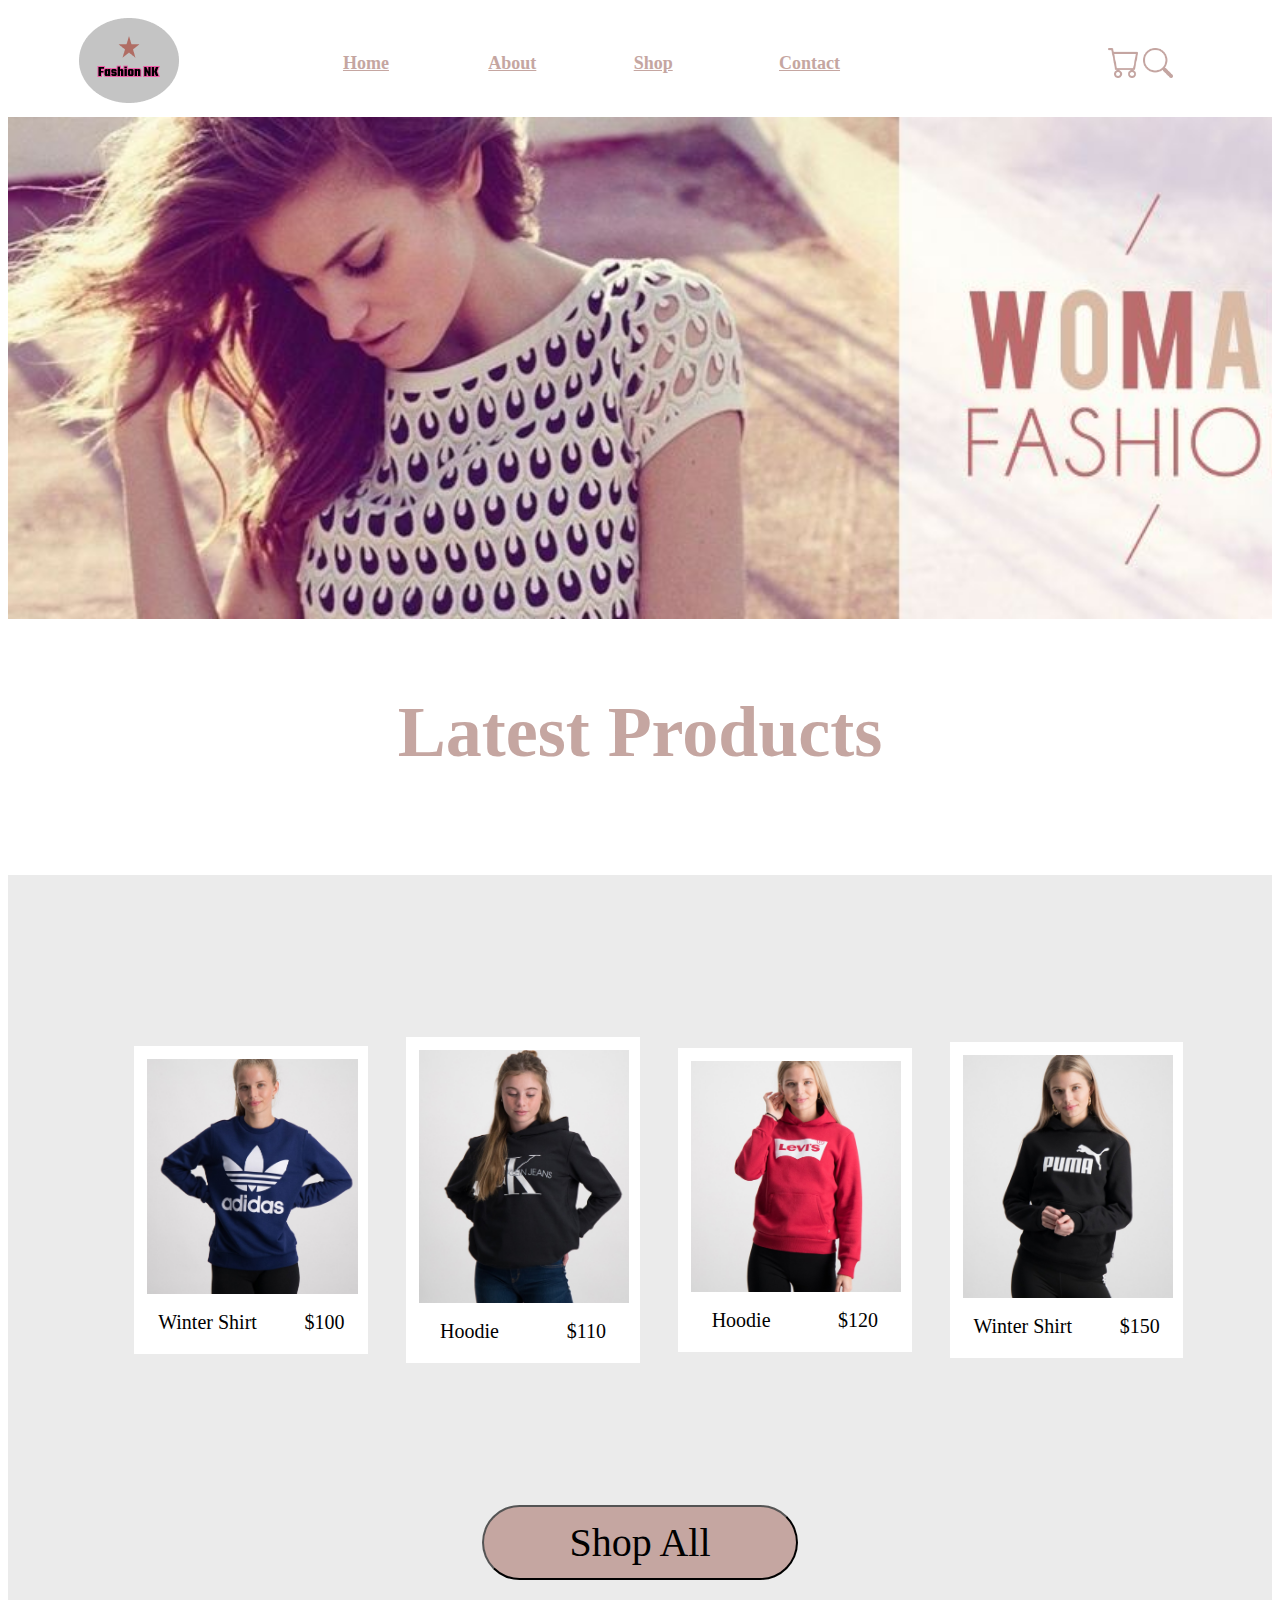
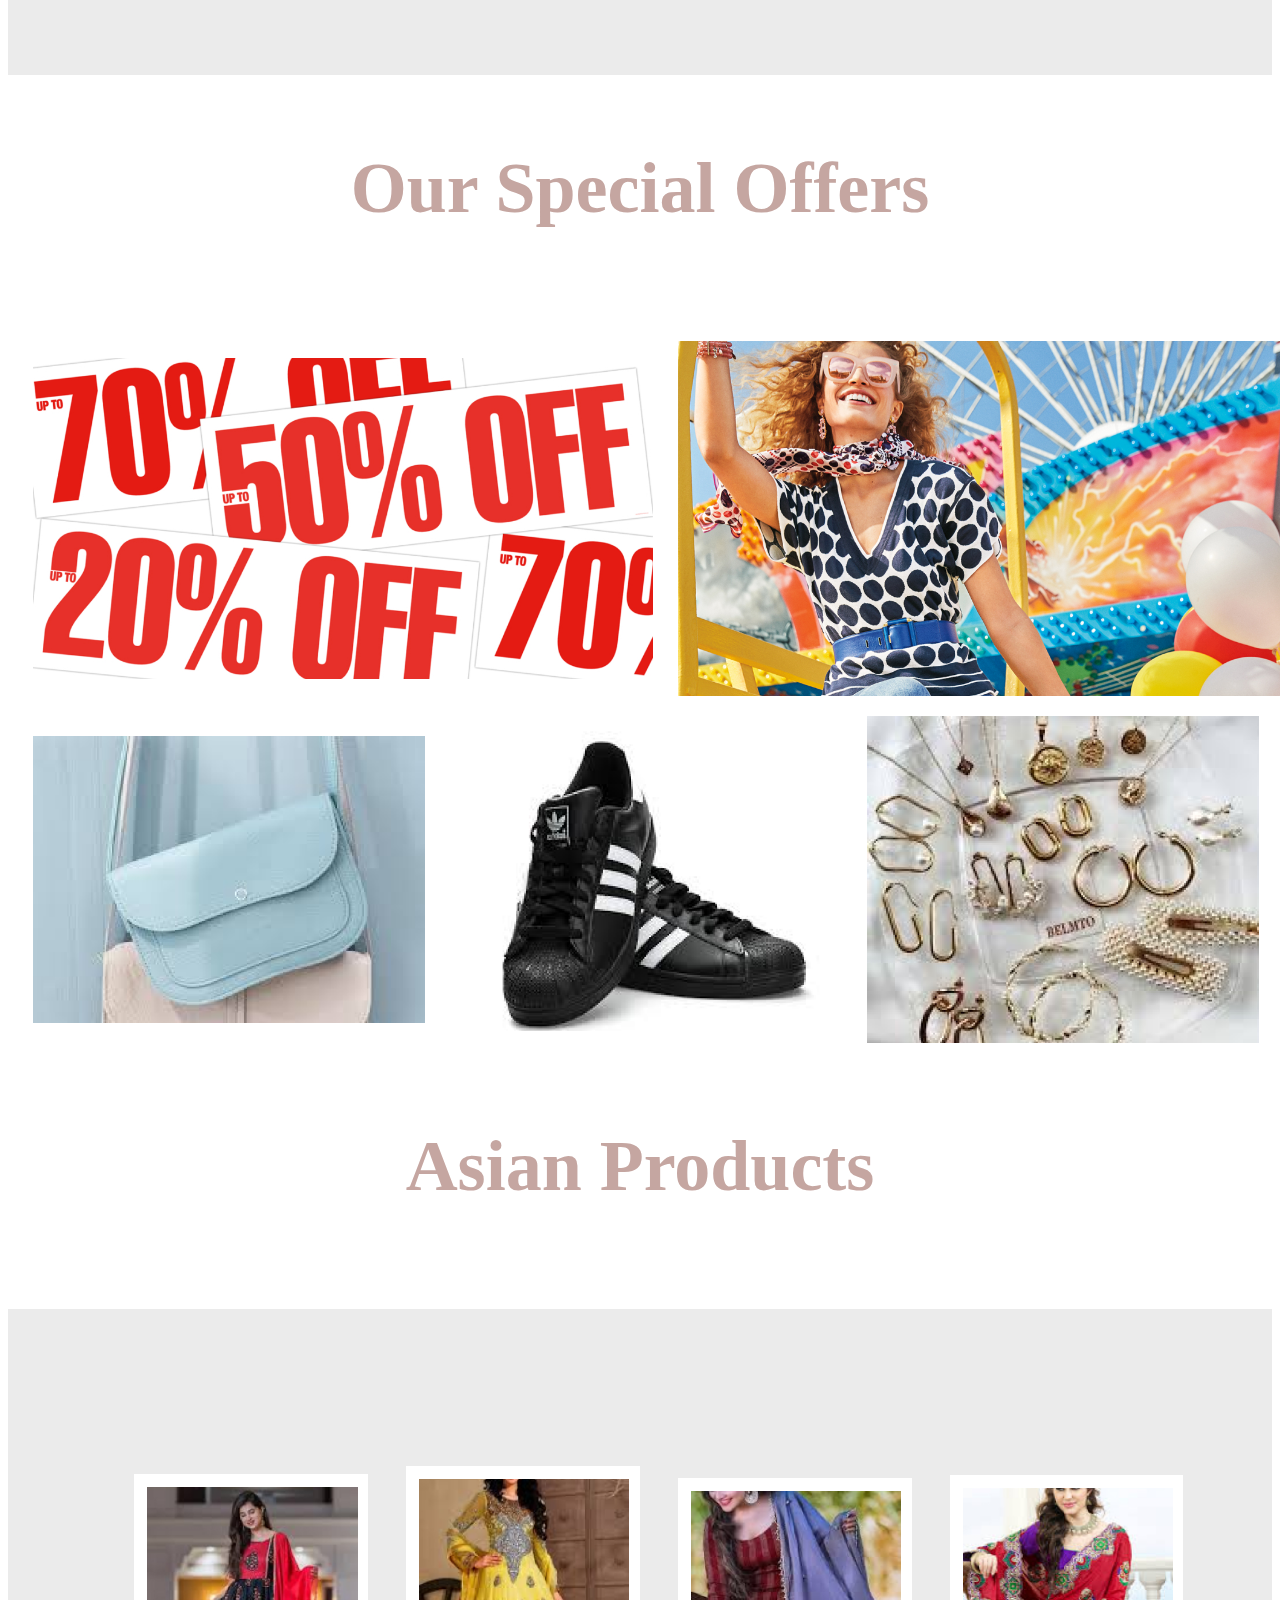
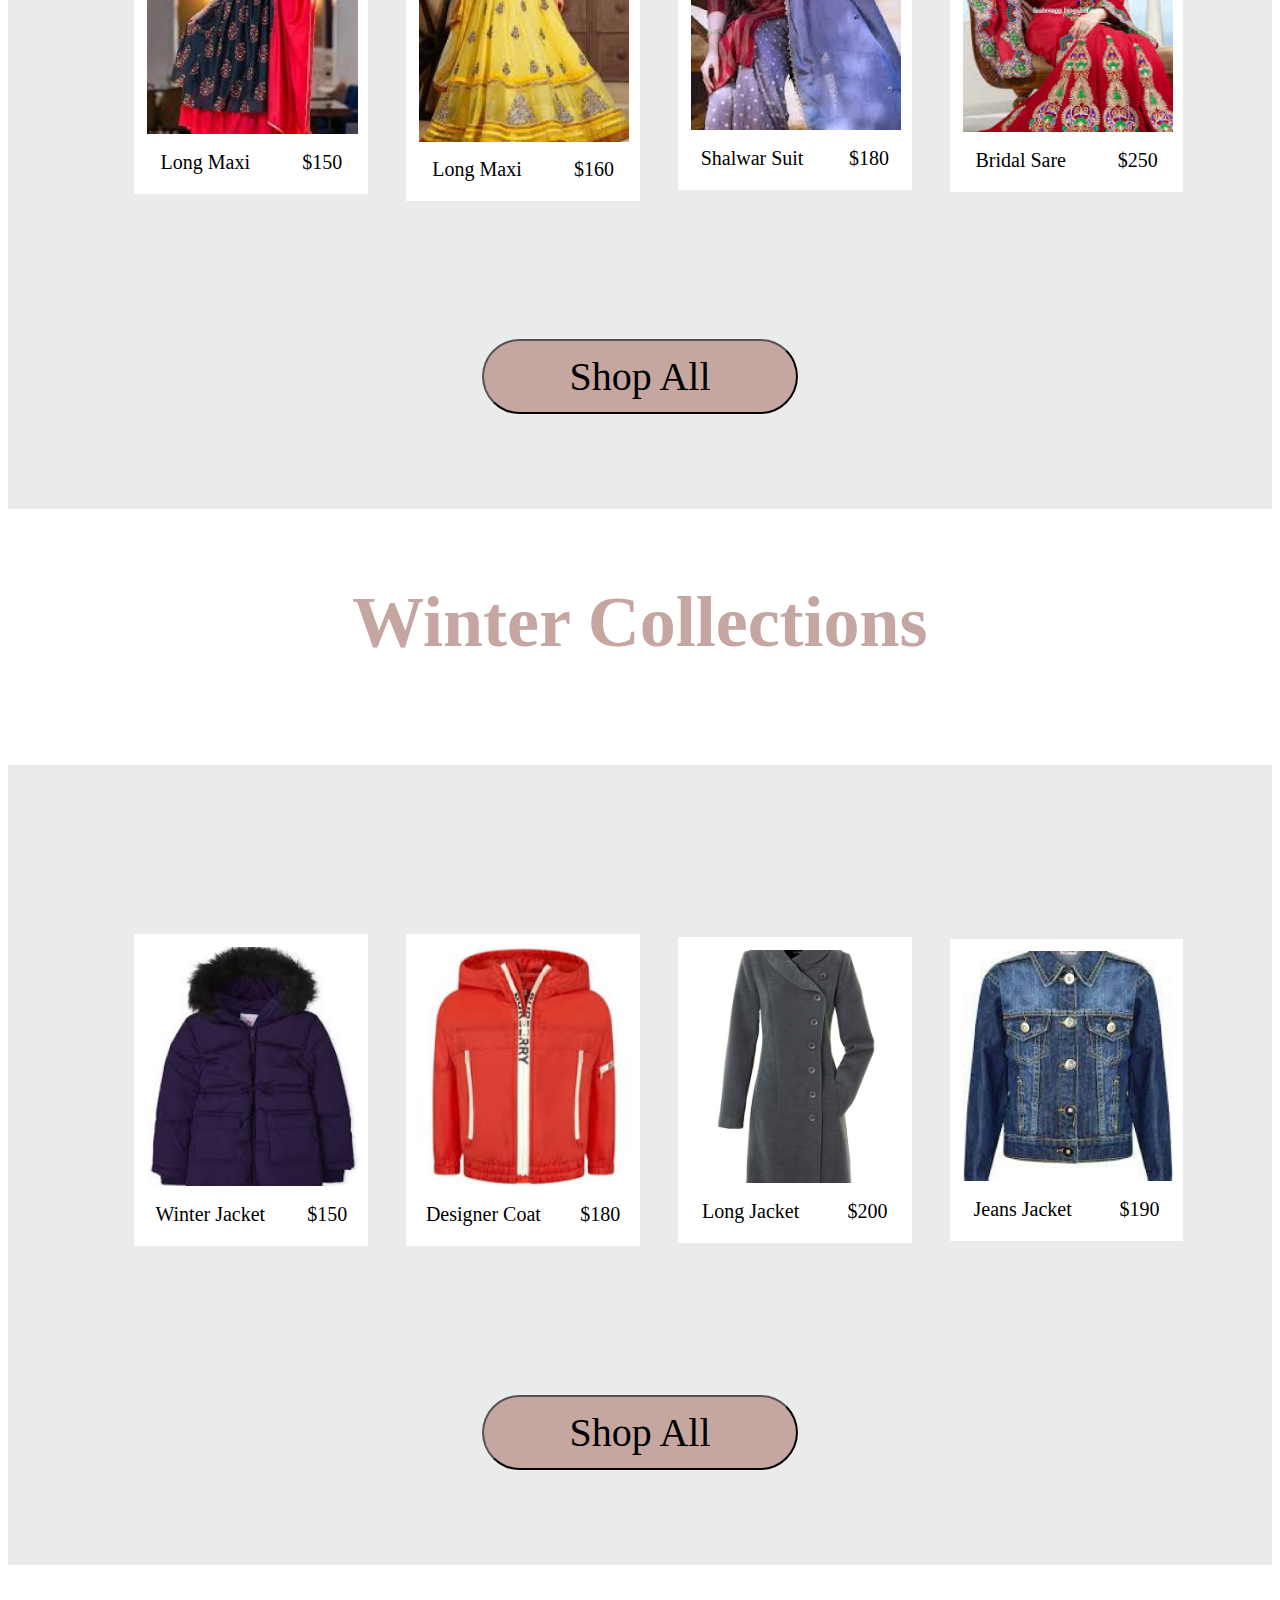
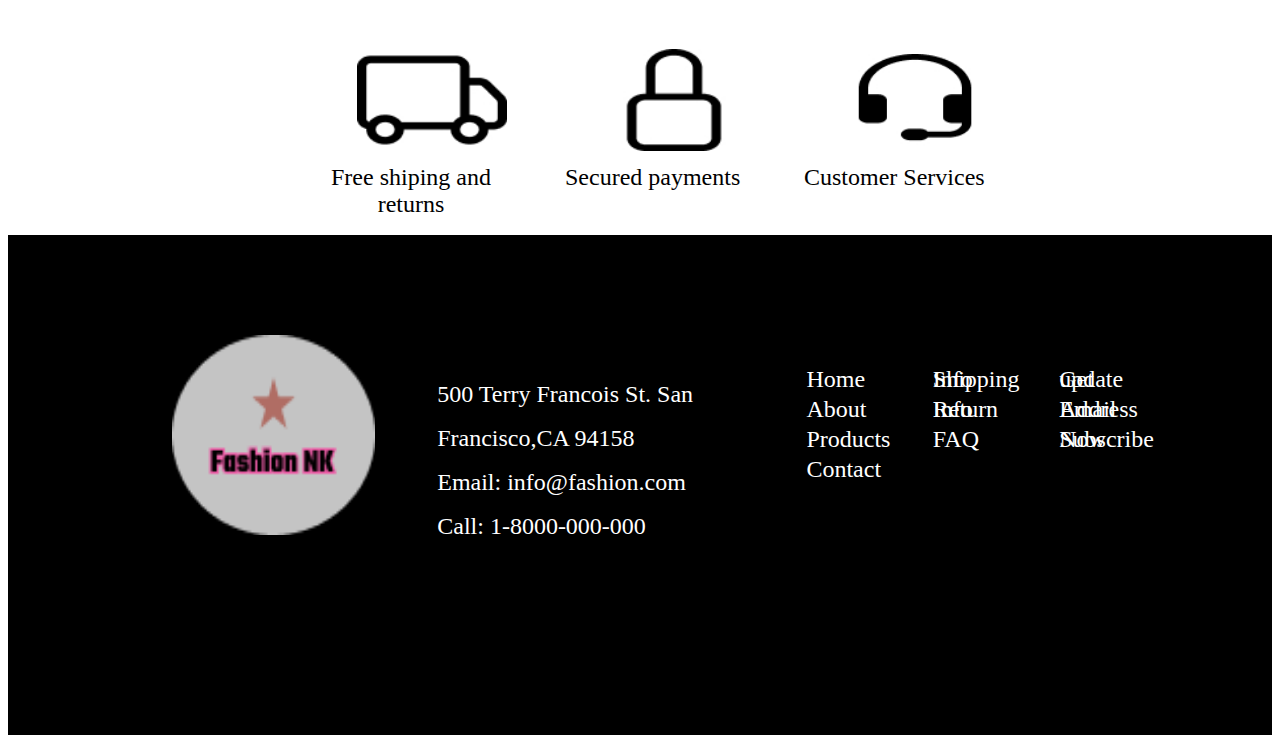
<file: index.html>
<!DOCTYPE html>
<html lang="en">
<head>
    <meta charset="UTF-8">
    <meta http-equiv="X-UA-Compatible" content="IE=edge">
    <!-- <meta name="viewport" content="width=device-width, initial-scale=1.0"> -->
    <title>Fashion Nk</title>
    <link rel="stylesheet" href="style.css">

</head>
<body>
    <div class="main">
  
                <div   class="mainlogo mainlogom">
                  <img src="./images/logo.png" class="logohead" />
                </div>    
  
                <div class="header">
                    <a href="./index.html" class="navtext  navtextm">Home</a>
                    <a href="./aboutus.html" class="navtext navtextm">About</a>
                    <a href="./shop.html" class="navtext navtextm">Shop</a>
                    <a href="./contactus.html" class="navtext navtextm">Contact</a>
                </div>

                <div class="cart">
                    
                        <img src="./images/cart.png" class="latest" />
                        <img src="./images/search.png" class="latest" />
                    
                    </div>
    
    </div>
<!-- end of header  -->


    <div class="banner bannerm"></div>

    <div class="textsetting" >
    
    <p class="text textm">Latest Products</p>
    
    </div>

<div class="imgbackground imgbackgroundm" >

    <div class="imgsetting imgsettingm" >

        <div class="imgset imgsetm">
                        <img src="./images/adidas.jpg" class="img" />           
                        <div class="productname"> 
                            <p class="name">Winter Shirt</p>
                            <p class="name">$100</p>
                        </div>
        </div>

        <div class="imgset">
            <img src="./images/kelvin.jpg" class="img" />           
            <div class="productname"> 
                <p class="name">Hoodie</p>
                <p class="name">$110</p>
            </div>
        </div>

        <div class="imgset">
            <img src="./images/levis.jpg" class="img" />           
            <div class="productname"> 
                <p class="name">Hoodie</p>
                <p class="name">$120</p>
            </div>
        </div>

        <div class="imgset">
            <img src="./images/puma.jpg" class="img" />           
            <div class="productname"> 
                <p class="name">Winter Shirt</p>
                <p class="name">$150</p>
            </div>
        </div>

        
    </div>

    <div class="buttonsetting">
    
    <button class="button">Shop All</button>
    
    
    </div>

</div>


<div class="textsetting " >
    
    <p class="text textm">Our Special Offers</p>

</div>

<div class="offerimgsetting">
    <img class="offer" src="./images/offer.jpg" >
    <img class="offer"src="./images/fashion.jpg" >
</div>


<div class="offerimgsetting">
    <img class="accessoires" src="./images/bag.png" alt="">
    <img class="accessoires" src="./images/shoes.png" alt="">
    <img class="accessoires " src="./images/jewellery.png" alt="">
</div>



<div class="textsetting" >
    
    <p class="text textm">Asian Products</p>

</div>

<div class="imgbackground" >

    <div class="imgsetting" >

        <div class="imgset">
                        <img src="./images/long Maxi.jpg" class="img" />           
                        <div class="productname"> 
                            <p class="name">Long Maxi</p>
                            <p class="name">$150</p>
                        </div>
        </div>

        <div class="imgset">
            <img src="./images/long Maxi yellow.jpg" class="img" />           
            <div class="productname"> 
                <p class="name">Long Maxi</p>
                <p class="name">$160</p>
            </div>
        </div>

        <div class="imgset">
            <img src="./images/Shalwar suit.jpg" class="img" />           
            <div class="productname"> 
                <p class="name">Shalwar Suit</p>
                <p class="name">$180</p>
            </div>
        </div>

        <div class="imgset">
            <img src="./images/bridal sare.jpg" class="img" />           
            <div class="productname"> 
                <p class="name">Bridal Sare</p>
                <p class="name">$250</p>
            </div>
        </div>

        
    </div>

    <div class="buttonsetting">
    
    <button class="button ">Shop All</button>
    
    
    </div>

</div>

<div class="textsetting " >
    
    <p class="text textm">Winter Collections </p>

</div>


<div class="imgbackground">

    <div class="imgsetting" >

        <div class="imgset">
                        <img src="./images/winter jacket.jpg" class="img" />           
                        <div class="productname"> 
                            <p class="name">Winter Jacket</p>
                            <p class="name">$150</p>
                        </div>
        </div>

        <div class="imgset">
            <img src="./images/Designer jacket.jpg" class="img" />           
            <div class="productname"> 
                <p class="name">Designer Coat</p>
                <p class="name">$180</p>
            </div>
        </div>

        <div class="imgset">
            <img src="./images/long jacket.jpg" class="img" />           
            <div class="productname"> 
                <p class="name">Long Jacket</p>
                <p class="name">$200</p>
            </div>
        </div>

        <div class="imgset">
            <img src="./images/jeans jacket.jpg" class="img"/>           
            <div class="productname"> 
                <p class="name">Jeans Jacket</p>
                <p class="name">$190</p>
            </div>
        </div>

        
    </div>

    <div class="buttonsetting">
    
    <button class="button">Shop All</button>
    
    
    </div>

</div>
<!---icon-->
<div class="iconsetting">
    <div class="iconpadding">
      
    </div>
    
    <div class="iconpicset">
              <img class="icon"  src="./images/si.jpg" >
        <p class="iconnam">Free shiping and returns</p>
    </div>


    <div class="iconpicset">
        <img class="icon"  src="./images/spi.jpg" >
        <p  class="iconnam">Secured payments</p>
    </div>

    
    
    <div class="iconpicset">
        <img class="icon"  src="./images/csi.jpg" >
        <p  class="iconnam">Customer Services</p>
    </div>
    
    <div class="iconpadding">
    </div>
    
</div>
<!-- -------------icon-------------- -->


<!---footer-->

<div class="footerbackground" >
    <!--logo issue-->
    <div style="width: 20%;height:80%;">
        <img src="./images/logo.png" class="footerlo" />
    </div>
    <div class="addset">
    <p class="address">500 Terry Francois St.
        San Francisco,CA 94158<br>
        Email: info@fashion.com<br>
        Call: 1-8000-000-000</p>
    
    
    </div>
    <div class="listsetting">
        <ul class="ul">
            <li> <p class="list">Home</p>   </li>
            <li> <p class="list">About</p>   </li>
            <li> <p class="list">Products</p>   </li>
            <li> <p class="list">Contact</p>   </li>
        </ul>
    </div>
    <div class="listsetting">
        <ul class="ul">
            <li> <p class="list"> Shipping Info</p> </li>
            <li> <p class="list"> Return Info</p> </li>
            <li> <p class="list"> FAQ</p> </li>
        </ul>
    </div>
    <div class="listsetting">
        <ul class="ul">
            <li> <p class="list">Get update</p> </li>
            <li> <p class="list">Email Address</p></li>
            <li> <p class="list">Subscribe Now </p></li>
        </ul>
        
    </div>

</div>



</body>
</html>
</file>
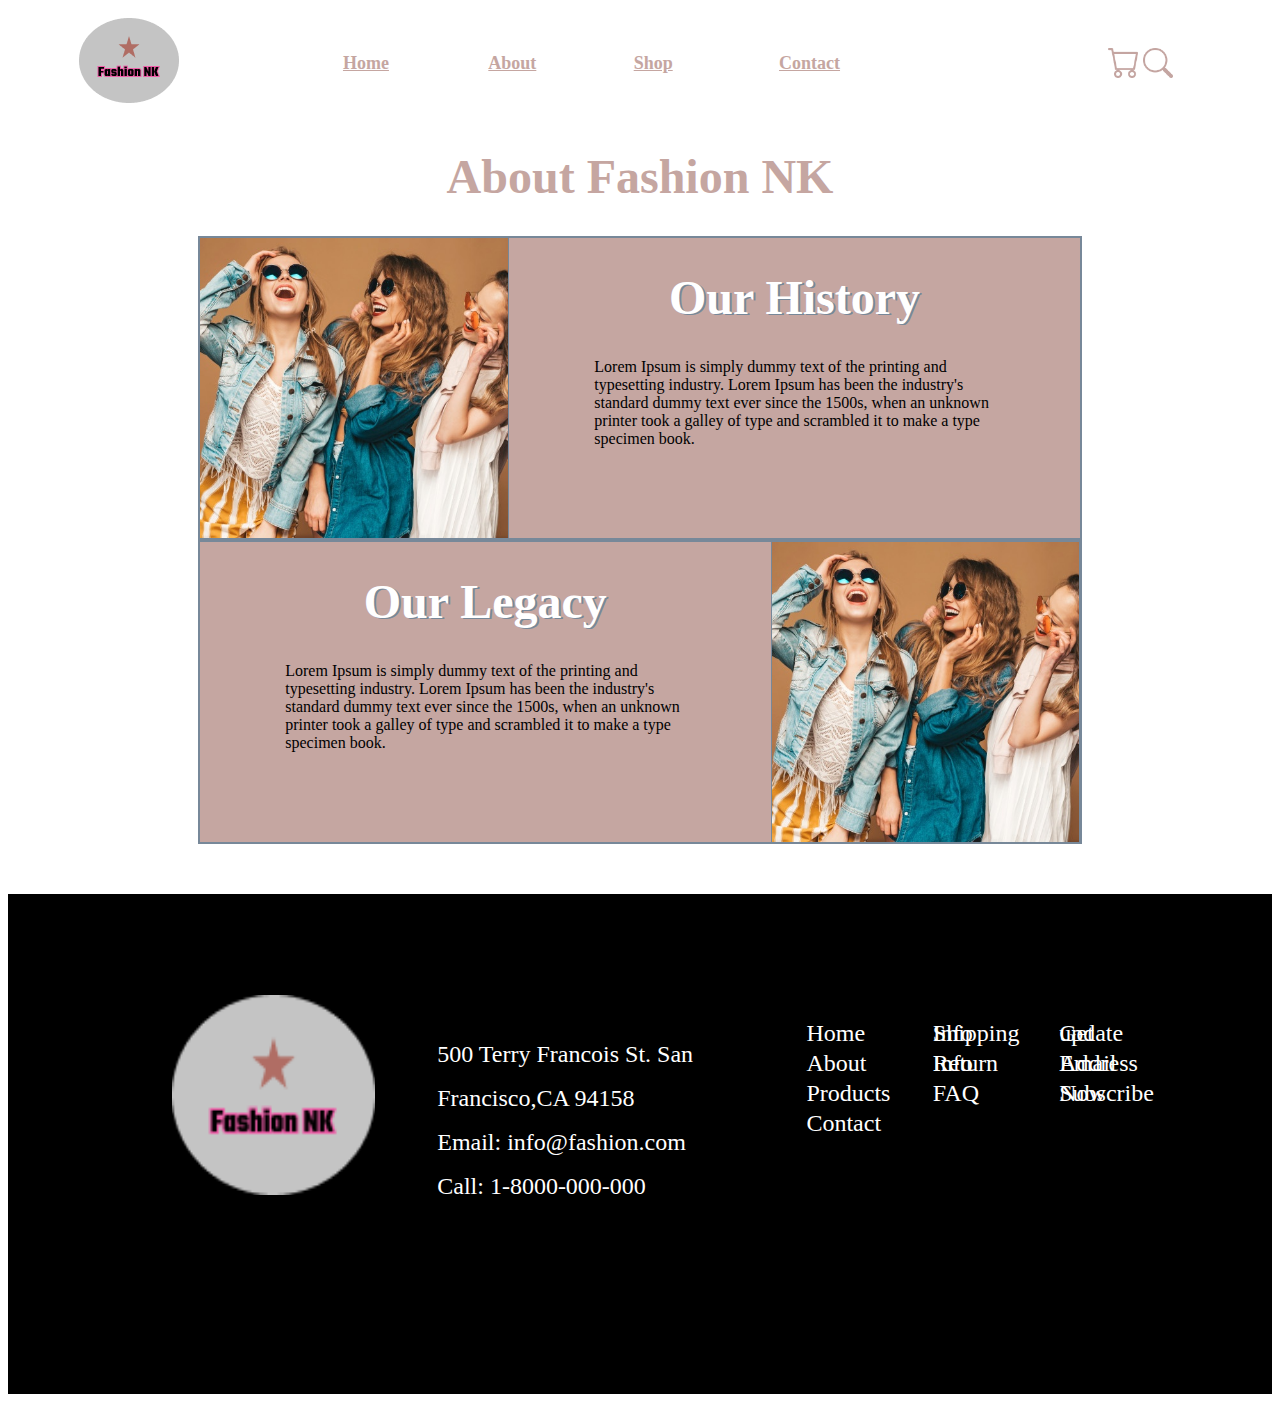
<file: aboutus.html>
<!DOCTYPE html>
<html lang="en">
<head>
    <meta charset="UTF-8">
    <meta http-equiv="X-UA-Compatible" content="IE=edge">
    <!-- <meta name="viewport" content="width=device-width, initial-scale=1.0"> -->
    <title>About</title>
    <link rel="stylesheet" href="style.css">

</head>
<body>
    <div class="main" >
    
<div  class="mainlogo mainlogom">
        <img src="./images/logo.png" class="logohead" />
    </div>    
  
    <div class="header">
        <a href="./index.html" class="navtext">Home</a>
        <a href="./aboutus.html" class="navtext">About</a>
        <a href="./shop.html" class="navtext">Shop</a>
        <a href="./contactus.html" class="navtext">Contact</a>
    </div>


   <div class="cart">
       
        <img src="./images/cart.png" class="latest" />
        <img src="./images/search.png" class="latest" />
       
    </div>
    
    
    
    </div>
<!-- end of header  -->


<h1 class="aboutmain">About Fashion NK</h1>

<div class="aboutbackground">
<div class="aboutbroder">
    <img src="./images/mission.jpg" class="aboutimg" />

</div>
<div class="aboutbackgroundcolor">
    <h1 class="aboutheading">Our History</h1>
    <p class="aboutparagharph">Lorem Ipsum is simply dummy text of the printing and typesetting industry. Lorem Ipsum has been the industry's standard dummy text ever since the 1500s, when an unknown printer took a galley of type and scrambled it to make a type specimen book. </p>

</div>

</div>

<div class="aboutbottom">
    
    <div class="aboutbottombroder">
        <h1 class="aboutheading">Our Legacy</h1>
        <p class="aboutparagharph">Lorem Ipsum is simply dummy text of the printing and typesetting industry. Lorem Ipsum has been the industry's standard dummy text ever since the 1500s, when an unknown printer took a galley of type and scrambled it to make a type specimen book.  </p></div>
        <div class="aboutbroder">
            <img src="./images/mission.jpg" class="aboutimg" />
        
        </div>
    
    
    </div>

</div>


<!------start of footer-->

    <div class="footerbackground" >
        <div style="width: 20%;height:80%;">
            <img src="./images/logo.png" class="footerlo" />
        </div>
        <div class="addset">
        <p class="address">500 Terry Francois St.
            San Francisco,CA 94158<br>
            Email: info@fashion.com<br>
            Call: 1-8000-000-000</p>
        
        
        </div>
        <div class="listsetting">
            <ul class="lu">
                <li> <p class="list" >Home</p>   </li>
                <li> <p class="list">About</p>   </li>
                <li> <p class="list"  >Products</p>   </li>
                <li> <p class="list">Contact</p>   </li>
            </ul>
        </div>
        <div class="listsetting">
            <ul class="lu">
                <li> <p class="list"> Shipping Info</p> </li>
                <li> <p class="list"> Return Info</p> </li>
                <li> <p class="list"> FAQ</p> </li>
            </ul>
        </div>
        <div class="listsetting">
            <ul class="lu">
                <li> <p class="list">Get update</p></li>
                <li> <p class="list">Email Address</p></li>
                <li> <p class="list">Subscribe Now </p></li>
            </ul>
            
        </div>
    
        
        
    
    </div>
   

</body>
</html>
</file>
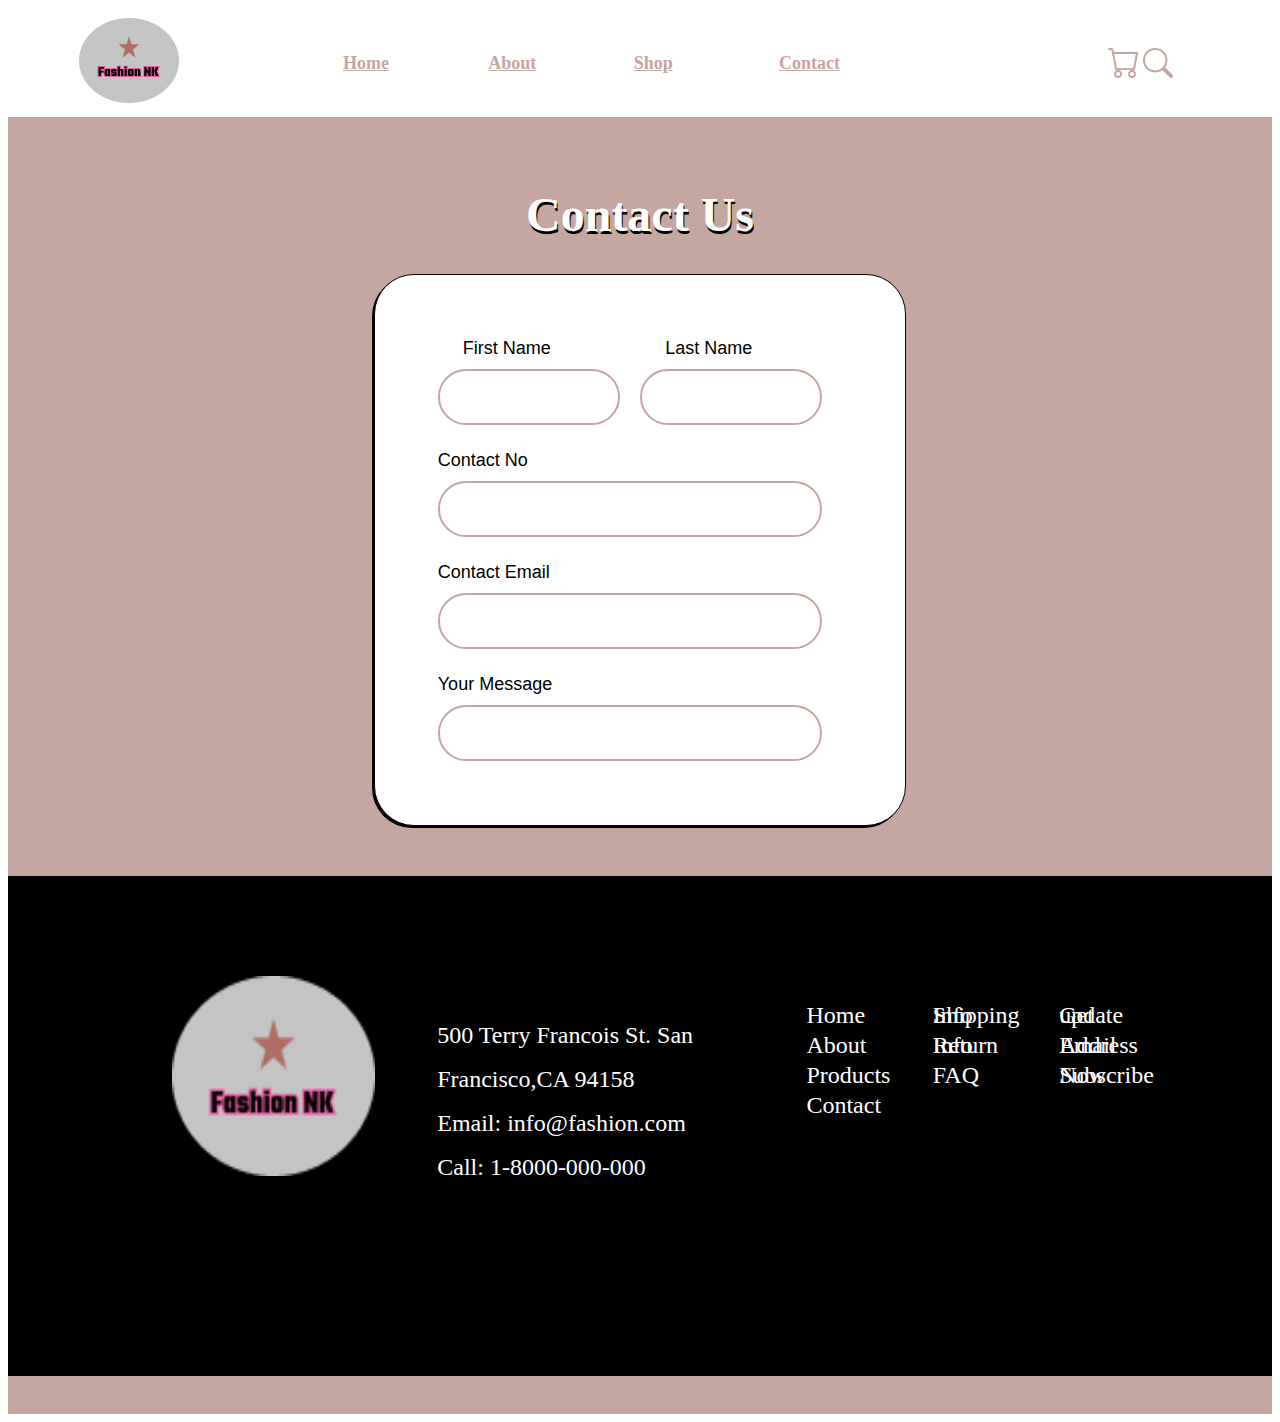
<file: contactus.html>
<!DOCTYPE html>
<html lang="en">
<head>
    <meta charset="UTF-8">
    <meta http-equiv="X-UA-Compatible" content="IE=edge">
    <!-- <meta name="viewport" content="width=device-width, initial-scale=1.0"> -->
    <title>Contact Us</title>
    <link rel="stylesheet" href="style.css">

</head>
<div class="main" >
    
    <div class="mainlogo mainlogom">
            <img src="./images/logo.png" class="logohead" />
        </div>    
      
        <div class="header">
            <a href="./index.html" class="navtext">Home</a>
            <a href="./aboutus.html" class="navtext">About</a>
            <a href="./shop.html" class="navtext">Shop</a>
            <a href="./contactus.html" class="navtext">Contact</a>
        </div>
    
    
       <div class="cart">
           
            <img src="./images/cart.png" class="latest" />
            <img src="./images/search.png" class="latest" />
           
       
    </div>
    
    
    
    </div>
<!-- end of header  -->

<div class="contactmain">
<h1  class="contactheading">Contact Us</h1>

<div class="contactbackground">

            <div class="contactdisplay">
                    <div>
                    <Label  class="contactname">First Name</Label>    
                    <input type="text"  class="contacttext">
                    </div>
                    <div>
                    <Label  class="contactname">Last Name</Label> 
                    <input type="text" class="contacttext">
                    </div>
            </div>

                 <div class="contactdisplay2">
                <Label  class="contactname2">Contact No</Label>    
                <input type="text"  class="contacttext2">
                </div>

                <div class="contactdisplay2">
                <Label class="contactname2">Contact Email</Label> 
                <input type="text" class="contacttext2">
                </div>

                <div class="contactdisplay2">
                    <Label  class="contactname2">Your Message</Label> 
                    <input type="text" class="contacttext2">
                    </div>

</div>



<!------start of footer-->



<div class="footerbackground" >
    <div style="width: 20%;height:80%;">
        <img src="./images/logo.png" class="footerlo" />
    </div>
    <div class="addset">
    <p class="address">500 Terry Francois St.
        San Francisco,CA 94158<br>
        Email: info@fashion.com<br>
        Call: 1-8000-000-000</p>
    
    
    </div>
    <div class="listsetting">
        <ul class="lu">
            <li> <p class="list" >Home</p>   </li>
            <li> <p class="list">About</p>   </li>
            <li> <p class="list"  >Products</p>   </li>
            <li> <p class="list">Contact</p>   </li>
        </ul>
    </div>
    <div class="listsetting">
        <ul class="lu">
            <li> <p class="list"> Shipping Info</p> </li>
            <li> <p class="list"> Return Info</p> </li>
            <li> <p class="list"> FAQ</p> </li>
        </ul>
    </div>
    <div class="listsetting">
        <ul class="lu">
            <li> <p class="list">Get update</p></li>
            <li> <p class="list">Email Address</p></li>
            <li> <p class="list">Subscribe Now </p></li>
        </ul>
        
    </div>

    
    

</div>

</body>
</html>
</file>
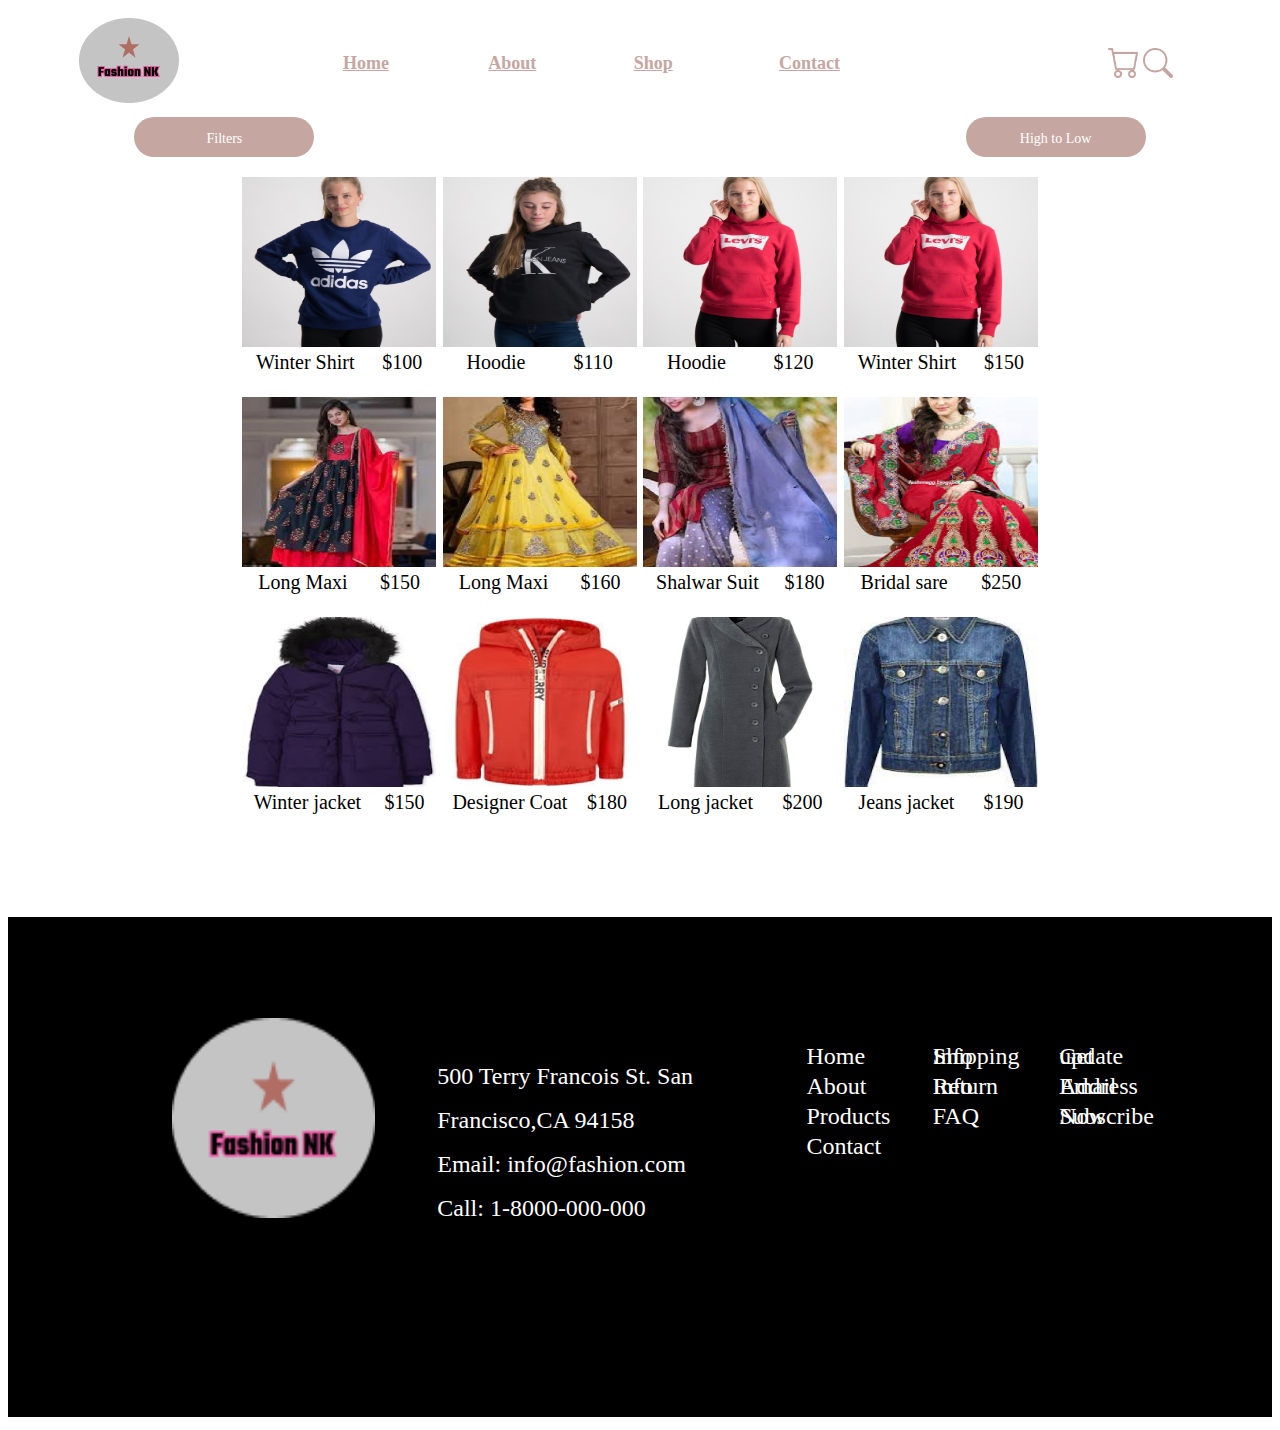
<file: shop.html>
<!DOCTYPE html>
<html lang="en">
<head>
    <meta charset="UTF-8">
    <meta http-equiv="X-UA-Compatible" content="IE=edge">
    <!-- <meta name="viewport" content="width=device-width, initial-scale=1.0"> -->
    <title>Shop</title>
    <link rel="stylesheet" href="style.css">

</head>
<body>
    <div class="main">
  
        <div   class="mainlogo mainlogom">
          <img src="./images/logo.png" class="logohead" />
        </div>    

        <div class="header">
            <a href="./index.html" class="navtext  navtextm">Home</a>
            <a href="./aboutus.html" class="navtext navtextm">About</a>
            <a href="./shop.html" class="navtext navtextm">Shop</a>
            <a href="./contactus.html" class="navtext navtextm">Contact</a>
        </div>

        <div class="cart">
            
                <img src="./images/cart.png" class="latest" />
                <img src="./images/search.png" class="latest" />
            
            </div>

</div>
<!-- end of header  -->



    <div class="shopmain">


    <div class="shopdisplay">
        <div class="shopbackground">
            <p class="shoptext">Filters</p></div>
        <div class="shopbackground">
            <p class="shoptext">High to Low</p></div>
    </div>
    
    <div class="shopimgbackground">
    
            <div class="shopimgset">
                <div class="shopimgheight">

                    <img src="./images/adidas.jpg" class="shopimg"/>           
                    <div class="productname"> 
                        <p class="name">Winter Shirt</p>
                        <p class="name">$100</p>
                    </div>

                </div>


                <div class="shopimgheight">

                    <img src="./images/kelvin.jpg" class="shopimg" />           
                    <div class="productname"> 
                        <p class="name">Hoodie</p>
                        <p class="name">$110</p>
                    </div>

                </div>

                <div class="shopimgheight">

                    <img src="./images/levis.jpg" class="shopimg" />           
                    <div class="productname"> 
                        <p class="name">Hoodie</p>
                        <p class="name">$120</p>
                    </div>

                </div>

                <div class="shopimgheight">

                    <img src="./images/levis.jpg" class="shopimg" />           
                    <div class="productname"> 
                        <p class="name">Winter Shirt</p>
                        <p class="name">$150</p>
                    </div>

                </div>
            </div>


           
            <div class="shopimgset">
                <div class="shopimgheight">

                    <img src="./images/long Maxi.jpg" class="shopimg"  />           
                    <div class="productname"> 
                        <p class="name">Long Maxi</p>
                        <p class="name">$150</p>
                    </div>

                </div>



                <div class="shopimgheight">

                    <img src="./images/long Maxi yellow.jpg" class="shopimg" />           
                    <div class="productname"> 
                        <p class="name">Long Maxi</p>
                        <p class="name">$160</p>
                    </div>

                </div>

                <div class="shopimgheight">

                    <img src="./images/Shalwar suit.jpg" class="shopimg" />           
                    <div class="productname"> 
                        <p class="name">Shalwar Suit</p>
                        <p class="name">$180</p>
                    </div>

                </div>

                <div class="shopimgheight">

                    <img src="./images/bridal sare.jpg" class="shopimg" />           
                    <div class="productname"> 
                        <p class="name">Bridal sare</p>
                        <p class="name">$250</p>
                    </div>

                </div>
            </div>




            <div  class="shopimgset">
                <div class="shopimgheight">

                    <img src="./images/winter jacket.jpg" class="shopimg" />           
                    <div class="productname"> 
                        <p class="name">Winter jacket</p>
                        <p class="name">$150</p>
                    </div>

                </div>



                <div class="shopimgheight">

                    <img src="./images/Designer jacket.jpg" class="shopimg" />           
                    <div class="productname"> 
                        <p class="name">Designer Coat</p>
                        <p class="name">$180</p>
                    </div>

                </div>

                <div class="shopimgheight">

                    <img src="./images/long jacket.jpg" class="shopimg" />           
                    <div class="productname"> 
                        <p class="name">Long jacket</p>
                        <p class="name">$200</p>
                    </div>

                </div>

                <div style="height: 100%;width: 24%;">

                    <img src="./images/jeans jacket.jpg" class="shopimg"  />           
                    <div class="productname"> 
                        <p class="name">Jeans jacket</p>
                        <p class="name">$190</p>
                    </div>

                </div>
            </div>
        


            <!-- <div style="height:200px ;width: 100%;border: 1px solid red;margin-bottom: 50px;margin-left: auto;margin-right: auto;margin-bottom: 20px;display:flex;flex-direction:row;"></div>

            <div style="height:200px ;width: 100%;border: 1px solid blue;margin-bottom: 50px;margin-left: auto;margin-right: auto;margin-bottom: 20px;display:flex;flex-direction:row;"></div> -->
    
    
    
    
    
    
    </div>    
    </div>

   

<div class="footerbackground" >
    <div style="width: 20%;height:80%;">
        <img src="./images/logo.png" class="footerlo" />
    </div>
    <div class="addset">
    <p class="address">500 Terry Francois St.
        San Francisco,CA 94158<br>
        Email: info@fashion.com<br>
        Call: 1-8000-000-000</p>
    
    
    </div>
    <div class="listsetting">
        <ul class="lu">
            <li> <p class="list" >Home</p>   </li>
            <li> <p class="list">About</p>   </li>
            <li> <p class="list"  >Products</p>   </li>
            <li> <p class="list">Contact</p>   </li>
        </ul>
    </div>
    <div class="listsetting">
        <ul class="lu">
            <li> <p class="list"> Shipping Info</p> </li>
            <li> <p class="list"> Return Info</p> </li>
            <li> <p class="list"> FAQ</p> </li>
        </ul>
    </div>
    <div class="listsetting">
        <ul class="lu">
            <li> <p class="list">Get update</p></li>
            <li> <p class="list">Email Address</p></li>
            <li> <p class="list">Subscribe Now </p></li>
        </ul>
        
    </div>

    
    

</div>




   

</body>
</html>
</file>
<file: style.css>
/* INDEX FILE */

@media only screen and (max-width: 992px) {
  .navtext {
    font-family: Teko;
    font-style: normal;
    font-weight: bold;
    font-size: 10px !important;

    color: #c5a6a1;
  }

  .mainlogo {
    width: auto;
  }

  .logohead {
    height: 50px;
    max-width: 50px;
    margin-left: 1%;
  }

  .bannerm {
    width: 100%;
    background-image: url("./images/banner.jpg");
    background-repeat: no-repeat;
    background-size: contain !important;
    margin-bottom: -350px !important;
  }

  .contactbackground {
    width: 80% !important;
    background-color: #ffffff;
    border-radius: 40px;
    margin-left: auto;
    margin-right: auto;
    box-shadow: -2px 2px black;
    border: 1px solid black;
    padding: 5%;
    margin-bottom: 50px;
  }
  .textm {
    font-family: Teko;
    font-style: normal;
    font-weight: bold;
    font-size: 24px !important;
    color: #c5a6a1;
    text-align: center;
  }

  .textsetting {
    height: 60px !important;
    width: 100%;
  }

  .imgbackground {
    height: max-content !important;
    width: 100%;
    margin-bottom: 150px;
    background-color: #ebebeb !important;
  }

  .imgsetting {
    height: min-content !important;
    width: 100%;
    margin-bottom: 50px;
    background-color: #ebebeb !important;
    display: flex;
    flex-direction: column !important;
    justify-content: center;
    align-items: center;
  }

  .imgset {
    width: 50% !important;
    margin-bottom: 10px !important;
    margin-top: 10px !important;
    background-color: #ffffff;
    margin-left: 3%;
  }

  .buttonsetting {
    width: 50% !important;
    margin-left: auto;
    margin-right: auto;
    margin-top: 0px !important;
  }

  .button {
    width: 100%;
    height: 70px !important;
    background: #c5a6a1;
    border-radius: 240px;
    font-family: Teko;
    font-style: normal;
    font-weight: normal;
    font-size: 20px !important;

    color: #000000;
  }

  .iconsetting {
    height: max-content !important;
    width: 98% !important;
    padding-top: 10px;
    padding-bottom: 10px;
    display: flex;
    flex-direction: column !important;
    justify-content: center;
    align-items: center;
  }
  .iconpadding {
    width: 20%;
    margin-left: 0px !important;
    padding: 50px;
  }
  .iconpicset {
    width: 30%;
    margin-left: 0px !important;
  }

  .icon {
    width: 150px;
    height: 150px;
    object-fit: contain;
    margin-left: 0% !important;
  }
  .iconnam {
    font-family: Teko;
    font-style: normal;
    font-weight: normal;
    font-size: 24px;
    margin-top: -15px;
    color: #000000;
    width: 100%;
    text-align: center;
  }

  .footerbackground {
    height: min-content !important;
    width: 100%;
    background-color: #000000;
    display: flex;
    flex-direction: column !important;
    justify-content: center;
    align-items: center;
  }

  .footerlo {
    min-height: 50%;
    min-width: 100% !important;
    margin-top: 20%;
    margin-left: 15%;
  }
  .addset {
    width: 70% !important;
    height: 80%;
  }

  .address {
    font-family: Teko;
    font-style: normal;
    font-weight: normal;
    margin-top: 23%;
    font-size: 24px;
    line-height: 44px;
    color: #ffffff;
    margin-left: 50px;
  }
  .listsetting {
    width: 50% !important;
    height: 80%;
  }
  .list {
    font-family: Teko;
    font-style: normal;
    font-weight: normal;
    margin-top: 23%;
    font-size: 24px;
    line-height: 0px;
    color: #ffffff;
  }
  .ul {
    margin-top: 20%;
  }

  .offer {
    width: 48% !important;
    object-fit: contain;
    margin-left: 2%;
  }

  .aboutparagharph {
    padding-right: 0% !important;
    padding-left: 0% !important;
    text-justify: inter-word;
  }
}

@media only screen and (max-width: 600px) {
  .navtext {
    font-family: Teko;
    font-style: normal;
    font-weight: bold;
    font-size: 10px !important;

    color: #c5a6a1;
  }

  .mainlogo {
    width: auto;
  }

  .logohead {
    height: 50px;
    max-width: 50px;
    margin-left: 1%;
  }

  .bannerm {
    width: 100%;
    background-image: url("./images/banner.jpg");
    background-repeat: no-repeat;
    background-size: contain !important;
    margin-bottom: -350px !important;
  }

  .contactbackground {
    width: 80% !important;
    background-color: #ffffff;
    border-radius: 40px;
    margin-left: auto;
    margin-right: auto;
    box-shadow: -2px 2px black;
    border: 1px solid black;
    padding: 5%;
    margin-bottom: 50px;
  }
  .textm {
    font-family: Teko;
    font-style: normal;
    font-weight: bold;
    font-size: 24px !important;
    color: #c5a6a1;
    text-align: center;
  }

  .textsetting {
    height: 60px !important;
    width: 100%;
  }

  .imgbackground {
    height: max-content !important;
    width: 100%;
    margin-bottom: 150px;
    background-color: #ebebeb !important;
  }

  .imgsetting {
    height: min-content !important;
    width: 100%;
    margin-bottom: 50px;
    background-color: #ebebeb !important;
    display: flex;
    flex-direction: column !important;
    justify-content: center;
    align-items: center;
  }

  .imgset {
    width: 50% !important;
    margin-bottom: 10px !important;
    margin-top: 10px !important;
    background-color: #ffffff;
    margin-left: 3%;
  }

  .buttonsetting {
    width: 50% !important;
    margin-left: auto;
    margin-right: auto;
    margin-top: 0px !important;
  }

  .button {
    width: 100%;
    height: 70px !important;
    background: #c5a6a1;
    border-radius: 240px;
    font-family: Teko;
    font-style: normal;
    font-weight: normal;
    font-size: 20px !important;

    color: #000000;
  }

  .iconsetting {
    height: max-content !important;
    width: 98% !important;
    padding-top: 10px;
    padding-bottom: 10px;
    display: flex;
    flex-direction: column !important;
    justify-content: center;
    align-items: center;
  }
  .iconpadding {
    width: 20%;
    margin-left: 0px !important;
    padding: 50px;
  }
  .iconpicset {
    width: 30%;
    margin-left: 0px !important;
  }

  .icon {
    width: 150px;
    height: 150px;
    object-fit: contain;
    margin-left: 0% !important;
  }
  .iconnam {
    font-family: Teko;
    font-style: normal;
    font-weight: normal;
    font-size: 24px;
    margin-top: -15px;
    color: #000000;
    width: 100%;
    text-align: center;
  }

  .footerbackground {
    height: min-content !important;
    width: 100%;
    background-color: #000000;
    display: flex;
    flex-direction: column !important;
    justify-content: center;
    align-items: center;
  }

  .footerlo {
    min-height: 50%;
    min-width: 100% !important;
    margin-top: 20%;
    margin-left: 15%;
  }
  .addset {
    width: 70% !important;
    height: 80%;
  }

  .address {
    font-family: Teko;
    font-style: normal;
    font-weight: normal;
    margin-top: 23%;
    font-size: 24px;
    line-height: 44px;
    color: #ffffff;
    margin-left: 50px;
  }
  .listsetting {
    width: 50% !important;
    height: 80%;
  }
  .list {
    font-family: Teko;
    font-style: normal;
    font-weight: normal;
    margin-top: 23%;
    font-size: 24px;
    line-height: 0px;
    color: #ffffff;
  }
  .ul {
    margin-top: 20%;
  }

  .offer {
    width: 48% !important;
    object-fit: contain;
    margin-left: 2%;
  }

  .aboutparagharph {
    padding-right: 0% !important;
    padding-left: 0% !important;
    text-justify: inter-word;
  }
}

.main {
  width: 99%;
  padding: 10px;
  display: flex;
  flex-direction: row;
}

.mainlogo {
  width: 20%;
}

.logohead {
  min-height: 80%;
  max-width: 105px;
  margin-left: 25%;
}
.header {
  width: 60%;
  padding: 10px;
  display: flex;
  flex-direction: row;
  justify-content: center;
  align-items: center;
}

.navtext {
  font-family: Teko;
  font-style: normal;
  font-weight: bold;
  font-size: 18px;
  line-height: 32px;
  color: #c5a6a1;
  width: 20%;
}
.cart {
  width: 20%;
  padding: 10px;
  display: flex;
  flex-direction: row;
  justify-content: center;
  align-items: center;
}
.latest {
  max-height: 30px;
  max-width: 30px;
  margin-left: 5px;
}

.banner {
  height: 502px;
  width: 100%;
  background-image: url("./images/banner.jpg");
  background-repeat: no-repeat;
  background-size: cover;
}
.textsetting {
  height: 184px;
  width: 100%;
}

.text {
  font-family: Teko;
  font-style: normal;
  font-weight: bold;
  font-size: 72px;
  color: #c5a6a1;
  text-align: center;
}
.imgbackground {
  height: 800px;
  width: 100%;
  margin-bottom: 50px;
  background-color: #ebebeb;
}
.imgsetting {
  height: 700px;
  width: 100%;
  margin-bottom: 50px;
  background-color: #ebebeb;
  display: flex;
  flex-direction: row;
  justify-content: center;
  align-items: center;
}
.imgset {
  width: 18.5%;
  margin-bottom: 50px;
  background-color: #ffffff;
  margin-left: 3%;
}
.img {
  max-height: 80%;
  max-width: 90%;
  margin: 5.5%;
}
.productname {
  display: flex;
  flex-direction: row;
  justify-content: space-around;
  align-items: center;
  margin-top: -20px;
}
.name {
  font-family: Teko;
  font-style: normal;
  font-weight: normal;
  font-size: 20px;
  color: #000000;
  font-family: Teko;
  font-style: normal;
  font-weight: normal;
  font-size: 20px;
  color: #000000;
}
.buttonsetting {
  width: 25%;
  margin-left: auto;
  margin-right: auto;
  margin-top: -120px;
}
.button {
  width: 100%;
  height: 80%;
  background: #c5a6a1;
  border-radius: 240px;
  font-family: Teko;
  font-style: normal;
  font-weight: normal;
  font-size: 40px;
  line-height: 69px;
  color: #000000;
}
.offerimgsetting {
  width: 100%;
  padding-top: 10px;
  padding-bottom: 10px;
  display: flex;
  flex-direction: row;
}
.offer {
  width: 49%;
  object-fit: contain;
  margin-left: 2%;
}
.accessoires {
  width: 31%;
  margin-left: 2%;
  object-fit: contain;
}
.iconsetting {
  height: 200px;
  width: 100%;
  padding-top: 10px;
  padding-bottom: 10px;
  display: flex;
  flex-direction: row;
}
.iconpadding {
  width: 20%;
  margin-left: 2%;
  padding: 50px;
}
.iconpicset {
  width: 30%;
  margin-left: 2%;
}

.icon {
  width: 150px;
  height: 150px;
  object-fit: contain;
  margin-left: 25%;
}
.iconnam {
  font-family: Teko;
  font-style: normal;
  font-weight: normal;
  font-size: 24px;
  margin-top: -15px;
  color: #000000;
  width: 100%;
  text-align: center;
}
.footerbackground {
  height: 500px;
  width: 100%;
  background-color: #000000;
  display: flex;
  flex-direction: row;
  justify-content: center;
  align-items: center;
}

.footerlo {
  min-height: 50%;
  max-width: 80%;
  margin-top: 20%;
  margin-left: 15%;
}
.addset {
  width: 30%;
  height: 80%;
}

.address {
  font-family: Teko;
  font-style: normal;
  font-weight: normal;
  margin-top: 23%;
  font-size: 24px;
  line-height: 44px;
  color: #ffffff;
  margin-left: 50px;
}
.listsetting {
  width: 10%;
  height: 80%;
  margin-top: 10%;
}
.list {
  font-family: Teko;
  font-style: normal;
  font-weight: normal;
  margin-top: 23%;
  font-size: 24px;
  line-height: 0px;
  color: #ffffff;
}
.ul {
  margin-top: 20%;
}

/* ABOUTUS FILE */

.aboutmain {
  text-align: center;
  color: #c5a6a1;
  font-size: 48px;
}
.aboutbackground {
  height: 300px;
  border: 2px solid lightslategray;
  margin-right: 15%;
  margin-left: 15%;
  display: flex;
  flex-direction: row;
}
.aboutbroder {
  width: 35%;
  border-right: 1px solid lightslategray;
}
.aboutimg {
  object-fit: cover;
  height: 300px;
  width: 100%;
}
.aboutbackgroundcolor {
  width: 65%;
  background-color: #c5a6a1;
}
.aboutheading {
  text-align: center;
  color: #ffffff;
  font-size: 48px;
  text-shadow: 2px 1px lightslategray;
}
.aboutparagharph {
  padding-right: 15%;
  padding-left: 15%;
  text-justify: inter-word;
}
.aboutbottom {
  height: 300px;
  border: 2px solid lightslategray;
  margin-right: 15%;
  margin-left: 15%;
  display: flex;
  flex-direction: row;
  margin-bottom: 50px;
}
.aboutbottombroder {
  width: 65%;
  border-right: 1px solid lightslategray;
  background-color: #c5a6a1;
}

/* CONTACTUS FILE */
.contactmain {
  height: 100%;
  width: 100%;
  background-color: #c5a6a1;
  padding-top: 3%;
  padding-bottom: 3%;
}
.contactheading {
  text-align: center;
  color: #ffffff;
  font-size: 48px;
  text-shadow: 1px 3px black;
}
.contactbackground {
  width: 32%;
  background-color: #ffffff;
  border-radius: 40px;
  margin-left: auto;
  margin-right: auto;
  box-shadow: -2px 2px black;
  border: 1px solid black;
  padding: 5%;
  margin-bottom: 50px;
}
.contactdisplay {
  display: flex;
  flex-direction: row;
}
.contactname {
  margin-left: 25px;
  font-size: 18px;
  font-family: Verdana, Geneva, Tahoma, sans-serif;
}
.contacttext {
  margin-top: 10px;
  width: 60%;
  height: 50px;
  border: 2px solid #c5a6a1;
  border-radius: 30px;
  padding-left: 55px;
}
.contactdisplay2 {
  margin-top: 25px;
}
.contactname2 {
  font-size: 18px;
  font-family: Verdana, Geneva, Tahoma, sans-serif;
}
.contacttext2 {
  margin-top: 10px;
  width: 80%;
  height: 50px;
  border: 2px solid #c5a6a1;
  border-radius: 30px;
  padding-left: 55px;
}

/* SHOP FILE */

.shopmain {
  height: 750px;
  width: 80%;
  margin-bottom: 50px;
  margin-left: auto;
  margin-right: auto;
}
.shopdisplay {
  display: flex;
  flex-direction: row;
  justify-content: space-between;
}
.shopbackground {
  height: 40px;
  width: 180px;
  background-color: #c5a6a1;
  border-radius: 25px;
}
.shoptext {
  text-align: center;
  font-size: 14px;
  color: white;
}
.shopimgbackground {
  height: 660px;
  width: 80%;
  margin-bottom: 50px;
  margin-left: auto;
  margin-right: auto;
  margin-top: 20px;
}
.shopimgset {
  height: 200px;
  width: 100%;
  margin-bottom: 50px;
  margin-left: auto;
  margin-right: auto;
  margin-bottom: 20px;
  display: flex;
  flex-direction: row;
  justify-content: space-evenly;
}
.shopimgheight {
  height: 100%;
  width: 24%;
}
.shopimg {
  width: 100%;
  height: 85%;
}
</file>
